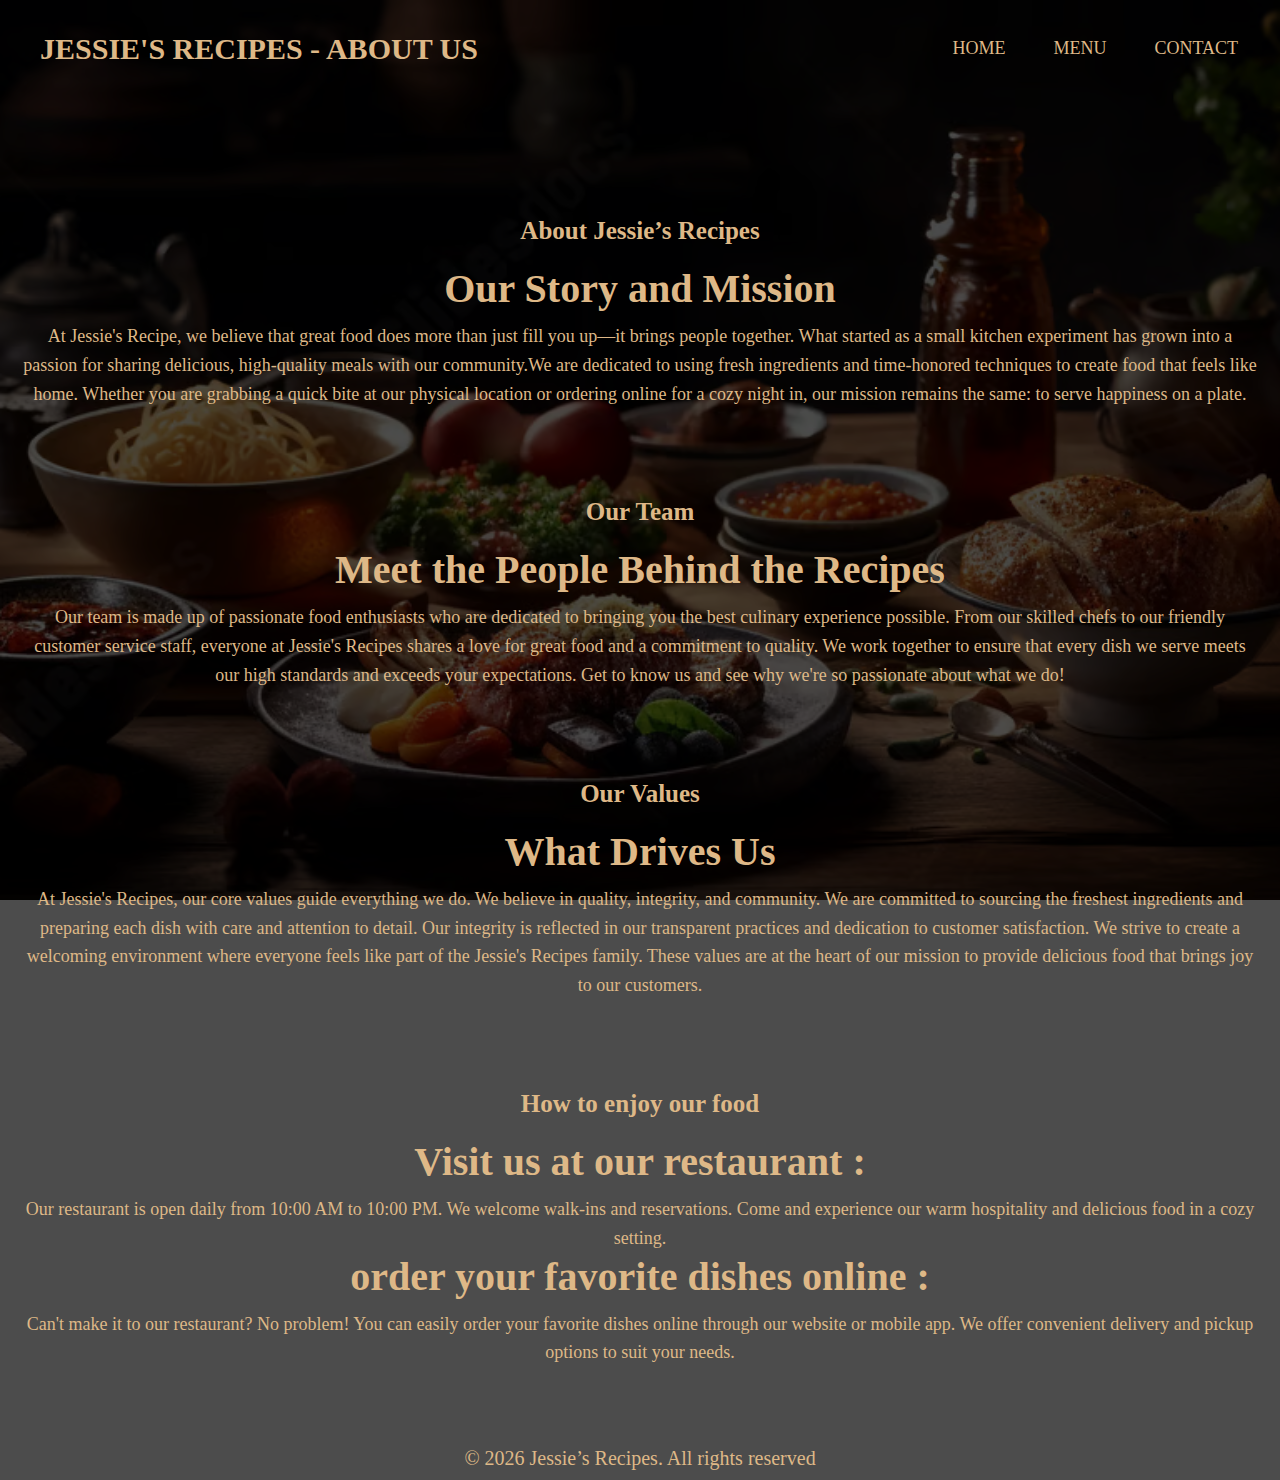
<file: about.html>
<!DOCTYPE html>
<html lang="en">
<head>
    <meta charset="UTF-8">
    <meta name="viewport" content="width=device-width, initial-scale=1.0">
    <title>JESSIE'S RECIPES</title>
    <link rel="stylesheet" href="about.css">
</head>
<body>
    <div class="container">
        <h1>JESSIE'S RECIPES - ABOUT US</h1>
        <div class="navbar">
            <ul>
                <li><a href="index.html">Home</a></li>
                <li><a href="menu.html">Menu</a></li>
                <li><a href="contact.html">Contact</a></li>
            </ul>
        </div>
    </div>
    <div class="content">
        <h2>About Jessie’s Recipes</h2>
        <h1>Our Story and Mission</h1>
        <p>At Jessie's Recipe, we believe that great food does more than just fill you up—it brings people together.
             What started as a small kitchen experiment has grown into a passion for sharing delicious, high-quality meals with our community.We are dedicated to using fresh ingredients and time-honored techniques to create food that feels like home.
 Whether you are grabbing a quick bite at our physical location or ordering online for a cozy night in, our mission remains the same: to serve happiness on a plate.</p>
    </div>
    <div class="content2">
        <h2>Our Team</h2>
        <h1>Meet the People Behind the Recipes</h1>
        <p>Our team is made up of passionate food enthusiasts who are dedicated to bringing you the best culinary experience possible. 
           From our skilled chefs to our friendly customer service staff, everyone at Jessie's Recipes shares a love for great food and a commitment to quality. 
           We work together to ensure that every dish we serve meets our high standards and exceeds your expectations. Get to know us and see why we're so passionate about what we do!</p>
    </div>
    <div class="content3">
        <h2>Our Values</h2>
        <h1>What Drives Us</h1>
        <p>At Jessie's Recipes, our core values guide everything we do. We believe in quality, integrity, and community. 
           We are committed to sourcing the freshest ingredients and preparing each dish with care and attention to detail. 
           Our integrity is reflected in our transparent practices and dedication to customer satisfaction. 
           We strive to create a welcoming environment where everyone feels like part of the Jessie's Recipes family. 
           These values are at the heart of our mission to provide delicious food that brings joy to our customers.</p> 
    </div>
    <div class="content4">
        <h2>How to enjoy our food</h2>
        <h1>Visit us at our restaurant :</h1>
        <p>Our restaurant is open daily from 10:00 AM to 10:00 PM. We welcome walk-ins and reservations. 
           Come and experience our warm hospitality and delicious food in a cozy setting.</p>
        <h1>order your favorite dishes online :</h1>
        <p>Can't make it to our restaurant? No problem! You can easily order your favorite dishes online through our website or mobile app. 
           We offer convenient delivery and pickup options to suit your needs.</p>
    </div>
    <div class="footer">
        <p>&copy; 2026 Jessie’s Recipes. All rights reserved</p>
    </div>
    
</body>
</html>
</file>
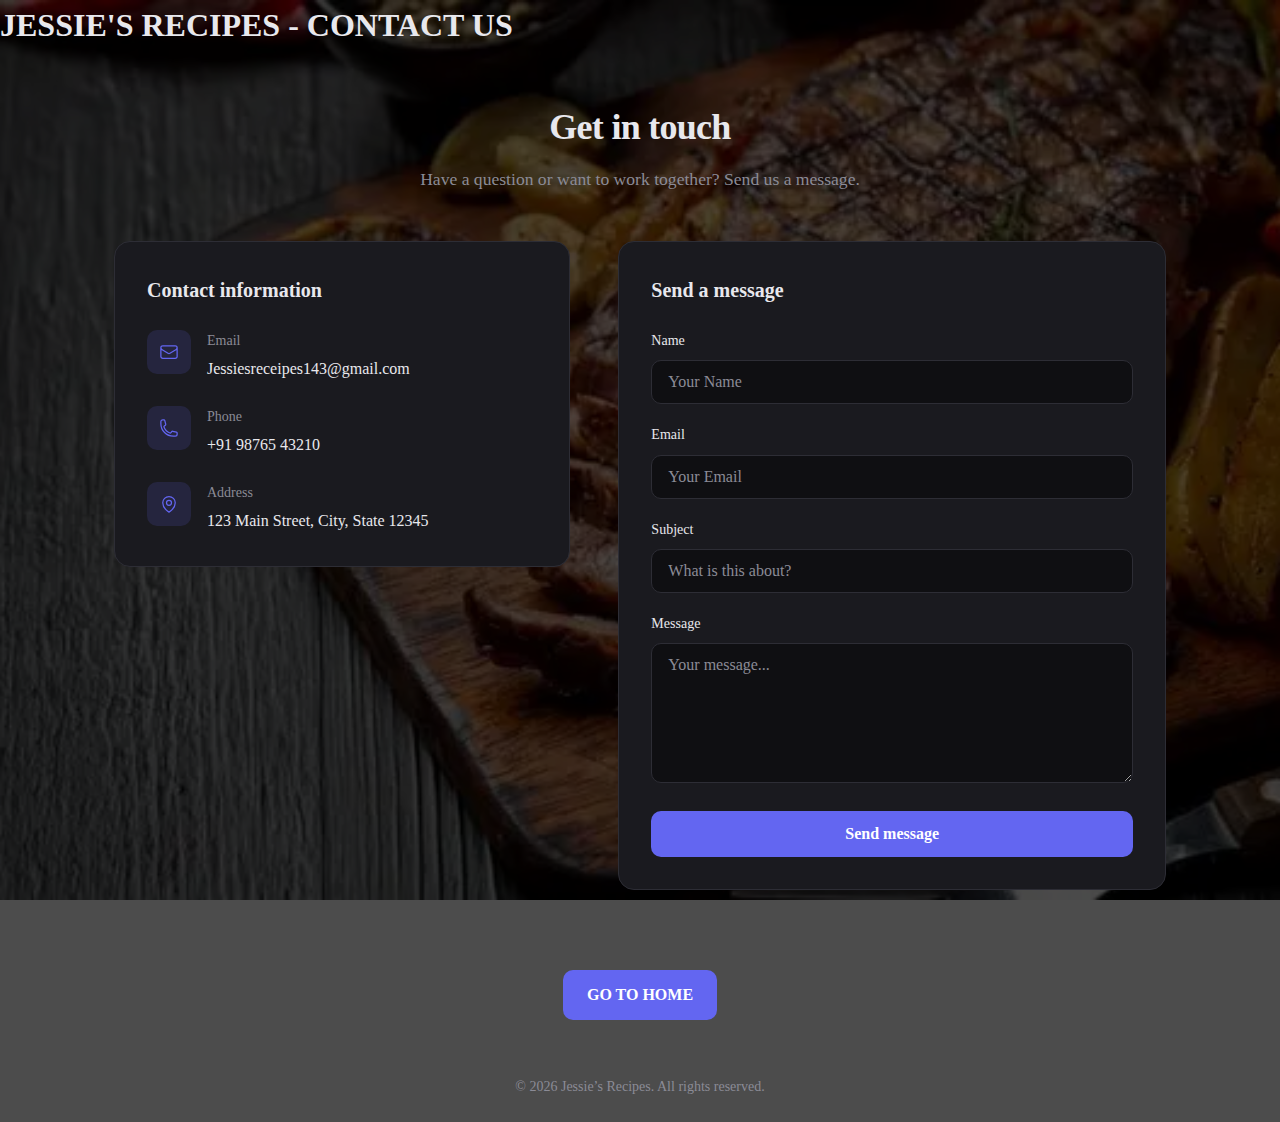
<file: contact.html>
<!DOCTYPE html>
<html lang="en">
<head>
  <meta charset="UTF-8">
  <meta name="viewport" content="width=device-width, initial-scale=1.0">
  <title>Contact Us</title>
  <link rel="preconnect" href="https://fonts.googleapis.com">
  <link rel="preconnect" href="https://fonts.gstatic.com" crossorigin>
  <link href="https://fonts.googleapis.com/css2?family=DM+Sans:wght@400;500;600;700&display=swap" rel="stylesheet">
  <style>
    * {
      margin: 0;
      padding: 0;
      box-sizing: border-box;
    }

    :root {
      --bg: #0f0f12;
      --surface: #1a1a1f;
      --border: #2d2d35;
      --text: #e8e8ed;
      --text-muted: #8b8b96;
      --accent: #6366f1;
      --accent-hover: #818cf8;
    }

    body {
      font-family: Cambria, Cochin, Georgia, Times, 'Times New Roman', serif, 'DM Sans', sans-serif;
      background: rgba(0,0,0,0.7)url(food2.png)no-repeat center center fixed;
      background-size: cover;
      background-blend-mode: darken;
      color: var(--text);
      min-height: 100vh;
      line-height: 1.6;
    }

    .container {
      max-width: 1100px;
      margin: 0 auto;
      padding: 3rem 1.5rem;
    }

    header {
      text-align: center;
      margin-bottom: 3rem;
    }

    header h1 {
      font-size: 2.25rem;
      font-weight: 700;
      margin-bottom: 0.5rem;
      letter-spacing: -0.02em;
    }

    header p {
      color: var(--text-muted);
      font-size: 1.1rem;
    }

    .contact-wrapper {
      display: grid;
      grid-template-columns: 1fr 1.2fr;
      gap: 3rem;
      align-items: start;
    }

    @media (max-width: 768px) {
      .contact-wrapper {
        grid-template-columns: 1fr;
      }
    }

    .contact-info {
      background: var(--surface);
      border: 1px solid var(--border);
      border-radius: 16px;
      padding: 2rem;
    }

    .contact-info h2 {
      font-size: 1.25rem;
      font-weight: 600;
      margin-bottom: 1.5rem;
    }

    .info-item {
      display: flex;
      align-items: flex-start;
      gap: 1rem;
      margin-bottom: 1.5rem;
    }

    .info-item:last-child {
      margin-bottom: 0;
    }

    .info-icon {
      width: 44px;
      height: 44px;
      background: rgba(99, 102, 241, 0.15);
      border-radius: 10px;
      display: flex;
      align-items: center;
      justify-content: center;
      flex-shrink: 0;
    }

    .info-icon svg {
      width: 20px;
      height: 20px;
      stroke: var(--accent);
    }

    .info-item h3 {
      font-size: 0.875rem;
      font-weight: 500;
      color: var(--text-muted);
      margin-bottom: 0.25rem;
    }

    .info-item p, .info-item a {
      color: var(--text);
      text-decoration: none;
      font-size: 1rem;
    }

    .info-item a:hover {
      color: var(--accent);
    }

    .contact-form-wrap {
      background: var(--surface);
      border: 1px solid var(--border);
      border-radius: 16px;
      padding: 2rem;
    }

    .contact-form-wrap h2 {
      font-size: 1.25rem;
      font-weight: 600;
      margin-bottom: 1.5rem;
    }

    .form-group {
      margin-bottom: 1.25rem;
    }

    .form-group label {
      display: block;
      font-size: 0.875rem;
      font-weight: 500;
      margin-bottom: 0.5rem;
      color: var(--text);
    }

    .form-group input,
    .form-group textarea {
      width: 100%;
      padding: 0.75rem 1rem;
      background: var(--bg);
      border: 1px solid var(--border);
      border-radius: 10px;
      color: var(--text);
      font-family: inherit;
      font-size: 1rem;
      transition: border-color 0.2s;
    }

    .form-group input:focus,
    .form-group textarea:focus {
      outline: none;
      border-color: var(--accent);
    }

    .form-group textarea {
      min-height: 140px;
      resize: vertical;
    }

    .form-group input::placeholder,
    .form-group textarea::placeholder {
      color: var(--text-muted);
    }

    button[type="submit"] {
      width: 100%;
      padding: 0.875rem 1.5rem;
      background: var(--accent);
      color: white;
      border: none;
      border-radius: 10px;
      font-family: inherit;
      font-size: 1rem;
      font-weight: 600;
      cursor: pointer;
      transition: background 0.2s;
    }

    button[type="submit"]:hover {
      background: var(--accent-hover);
    }
    .submit2 {
      text-align: center;
      margin: 2rem 0;
    }
    .submit2 a {
      display: inline-block;
      padding: 0.75rem 1.5rem;
      background: var(--accent);
      color: white;
      border-radius: 10px;
      text-decoration: none;
      font-weight: 600;
      transition: background 0.2s;
    }   
    .submit2 a:hover {
      background: var(--accent-hover);
    }
    .footer {
      text-align: center;
      padding: 1.5rem;
      font-size: 0.875rem;
      color: var(--text-muted);
    }
  </style>
</head>
<body>
    <div class="container1">
        <h1>JESSIE'S RECIPES - CONTACT US</h1>
    </div>
  <div class="container">
    <header>
      <h1>Get in touch</h1>
      <p>Have a question or want to work together? Send us a message.</p>
    </header>

    <div class="contact-wrapper">
      <div class="contact-info">
        <h2>Contact information</h2>
        <div class="info-item">
          <div class="info-icon">
            <svg xmlns="http://www.w3.org/2000/svg" fill="none" viewBox="0 0 24 24" stroke-width="1.5" stroke="currentColor">
              <path stroke-linecap="round" stroke-linejoin="round" d="M21.75 6.75v10.5a2.25 2.25 0 01-2.25 2.25h-15a2.25 2.25 0 01-2.25-2.25V6.75m19.5 0A2.25 2.25 0 0019.5 4.5h-15a2.25 2.25 0 00-2.25 2.25m19.5 0v.243a2.25 2.25 0 01-1.07 1.916l-7.5 4.615a2.25 2.25 0 01-2.36 0L3.32 8.91a2.25 2.25 0 01-1.07-1.916V6.75" />
            </svg>
          </div>
          <div>
            <h3>Email</h3>
            <a href="mailto:hello@example.com">Jessiesreceipes143@gmail.com</a>
          </div>
        </div>
        <div class="info-item">
          <div class="info-icon">
            <svg xmlns="http://www.w3.org/2000/svg" fill="none" viewBox="0 0 24 24" stroke-width="1.5" stroke="currentColor">
              <path stroke-linecap="round" stroke-linejoin="round" d="M2.25 6.75c0 8.284 6.716 15 15 15h2.25a2.25 2.25 0 002.25-2.25v-1.372c0-.516-.351-.966-.852-1.091l-4.423-1.106c-.44-.11-.902.055-1.173.417l-.97 1.293c-.282.376-.769.542-1.21.38a12.035 12.035 0 01-7.143-7.143c-.162-.441.004-.928.38-1.21l1.293-.97c.363-.271.527-.734.417-1.173L6.963 3.102a1.125 1.125 0 00-1.091-.852H4.5A2.25 2.25 0 002.25 4.5v2.25z" />
            </svg>
          </div>
          <div>
            <h3>Phone</h3>
            <p>+91 98765 43210</p>
          </div>
        </div>
        <div class="info-item">
          <div class="info-icon">
            <svg xmlns="http://www.w3.org/2000/svg" fill="none" viewBox="0 0 24 24" stroke-width="1.5" stroke="currentColor">
              <path stroke-linecap="round" stroke-linejoin="round" d="M15 10.5a3 3 0 11-6 0 3 3 0 016 0z" />
              <path stroke-linecap="round" stroke-linejoin="round" d="M19.5 10.5c0 7.142-7.5 11.25-7.5 11.25S4.5 17.642 4.5 10.5a7.5 7.5 0 1115 0z" />
            </svg>
          </div>
          <div>
            <h3>Address</h3>
            <p>123 Main Street, City, State 12345</p>
          </div>
        </div>
      </div>

      <div class="contact-form-wrap">
        <h2>Send a message</h2>
        <form class="contact-form">
          <div class="form-group">
            <label for="name">Name</label>
            <input type="text" id="name" name="name" placeholder="Your Name" required>
          </div>
          <div class="form-group">
            <label for="email">Email</label>
            <input type="email" id="email" name="email" placeholder="Your Email" required>
          </div>
          <div class="form-group">
            <label for="subject">Subject</label>
            <input type="text" id="subject" name="subject" placeholder="What is this about?">
          </div>
          <div class="form-group">
            <label for="message">Message</label>
            <textarea id="message" name="message" placeholder="Your message..." required></textarea>
          </div>
          <button type="submit">Send message</button>
        </form>
      </div>
    </div>
  </div>
  <div class="submit2">
        <a href="index.html">GO TO HOME</a>
  </div>
    <div class="footer">
        <p>&copy; 2026 Jessie’s Recipes. All rights reserved.</p>
    </div>
  <script src="contact.js"></script>
</body>
</html>
</file>
<file: about.css>
*{
    margin: 0;
    padding: 0;
    box-sizing: border-box;
    font-family: Cambria, Cochin, Georgia, Times, 'Times New Roman', serif;
}
body{
    background: rgba(0, 0, 0, 0.7) url(food3.avif) no-repeat center center fixed;
    background-size: cover;
    background-blend-mode: darken;
}
.container{
    display: flex;
    align-items: center;
    justify-content: space-between;
    padding: 20px;
}
.container h1{
    color: burlywood;
    margin-left: 20px;
    cursor: pointer;
    font-size: 30px;
}
.navbar ul li{
    display: inline-block;
    padding: 18px;
    text-transform: uppercase;
}
.navbar ul li a{
    text-decoration: none;
    color: burlywood;
    font-size: 18px;
    padding: 4px;
    transition: 0.4s;
}   
.navbar ul li a:hover{
    box-shadow: 0 3px 50px burlywood, 0 3px 50px burlywood 
    0 3px 50px burlywood 0 3px 50px burlywood;
    color: orangered;
    border-radius: 8px;
}
.content{
    text-align: center;
    color: burlywood;
    margin-top: 100px;
    padding: 20px;
    font-size: 20px;
}   
.content h2{
    font-size: 25px;
    margin-bottom: 20px;
}
.content p{
    font-size: 18px;
    line-height: 1.6;
    margin-top: 10px;
}
.content2{
    text-align: center;
    color: burlywood;
    margin-top: 50px;
    padding: 20px;
    font-size: 20px;
}
.content2 h2{
    font-size: 25px;
    margin-bottom: 20px;
}
.content2 p{
    font-size: 18px;
    line-height: 1.6;
    margin-top: 10px;
}
.content3{
    text-align: center;
    color: burlywood;
    margin-top: 50px;
    padding: 20px;
    font-size: 20px;
}   
.content3 h2{
    font-size: 25px;
    margin-bottom: 20px;
}   
.content3 p{
    font-size: 18px;
    line-height: 1.6;
    margin-top: 10px;
}
.content4{
    text-align: center;
    color: burlywood;
    margin-top: 50px;
    padding: 20px;
    font-size: 20px;
}       
.content4 h2{
    font-size: 25px;
    margin-bottom: 20px;
}
.content4 p{
    font-size: 18px;
    line-height: 1.6;
    margin-top: 10px;
}
.footer{
    text-align: center;
    color: burlywood;
    margin-top: 50px;
    padding: 10px;
    font-size: 20px;
}
</file>
